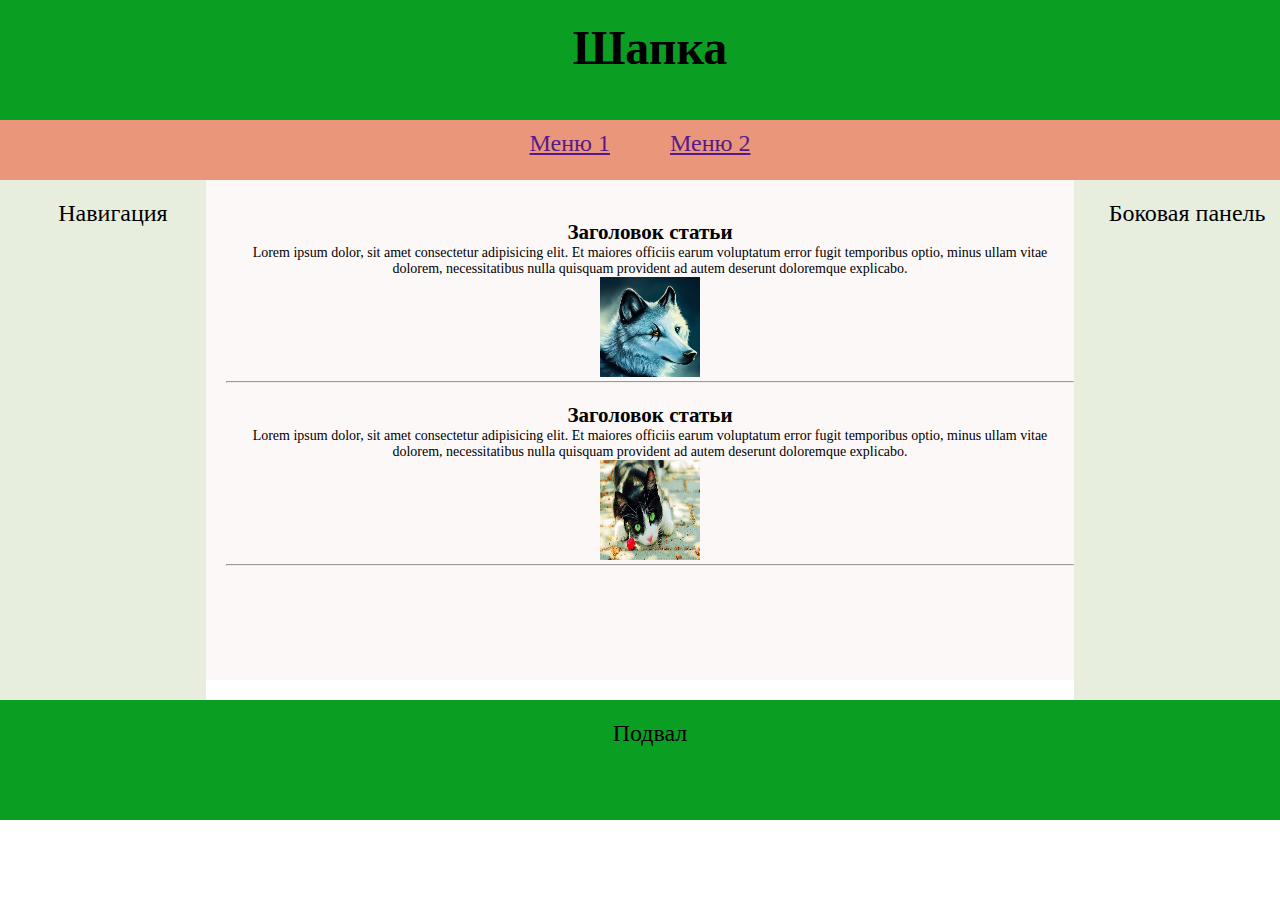
<file: index.html>
<!DOCTYPE html>
<html lang="en">
<head>
    <meta charset="UTF-8">
    <meta http-equiv="X-UA-Compatible" content="IE=edge">
    <meta name="viewport" content="width=device-width, initial-scale=1.0">
    <title>Document</title>
    <link rel="stylesheet" href="style.css" />
</head>
<body>
  <header class="header">
    <h1> Шапка </h1>
  </header>
  <nav class="nav">
    <ul class="menu">
      <li class="menu-item"><a href="">Меню 1</a></li>
      <li class="menu-item"><a href="">Меню 2</a></li>
    </ul>
  </nav>

  <div class="container">
    <aside class="left">
    <p>Навигация</p>
  </aside>

    <main class="main">
      <article class="art">
        <h2> Заголовок  статьи</h2>
        <p>Lorem ipsum dolor, sit amet consectetur adipisicing elit. Et maiores officiis earum voluptatum error fugit temporibus optio, minus ullam vitae dolorem, necessitatibus nulla quisquam provident ad autem deserunt doloremque explicabo.</p>
        <img class="img"  src="1.jpg" alt="Картинка">
      </article>

<hr>

      <article class="art">
        <h2> Заголовок  статьи</h2>
        <p>Lorem ipsum dolor, sit amet consectetur adipisicing elit. Et maiores officiis earum voluptatum error fugit temporibus optio, minus ullam vitae dolorem, necessitatibus nulla quisquam provident ad autem deserunt doloremque explicabo.</p>
        <img class="img"  src="2.jpg" alt="Картинка">
      </article>
<hr>
    </main>

    <div class="right">
      <p>Боковая панель</p>
  </div>
  </div>
  <footer class="footer">
    <p>Подвал</p>
  </footer>
</body>
</html>
</file>
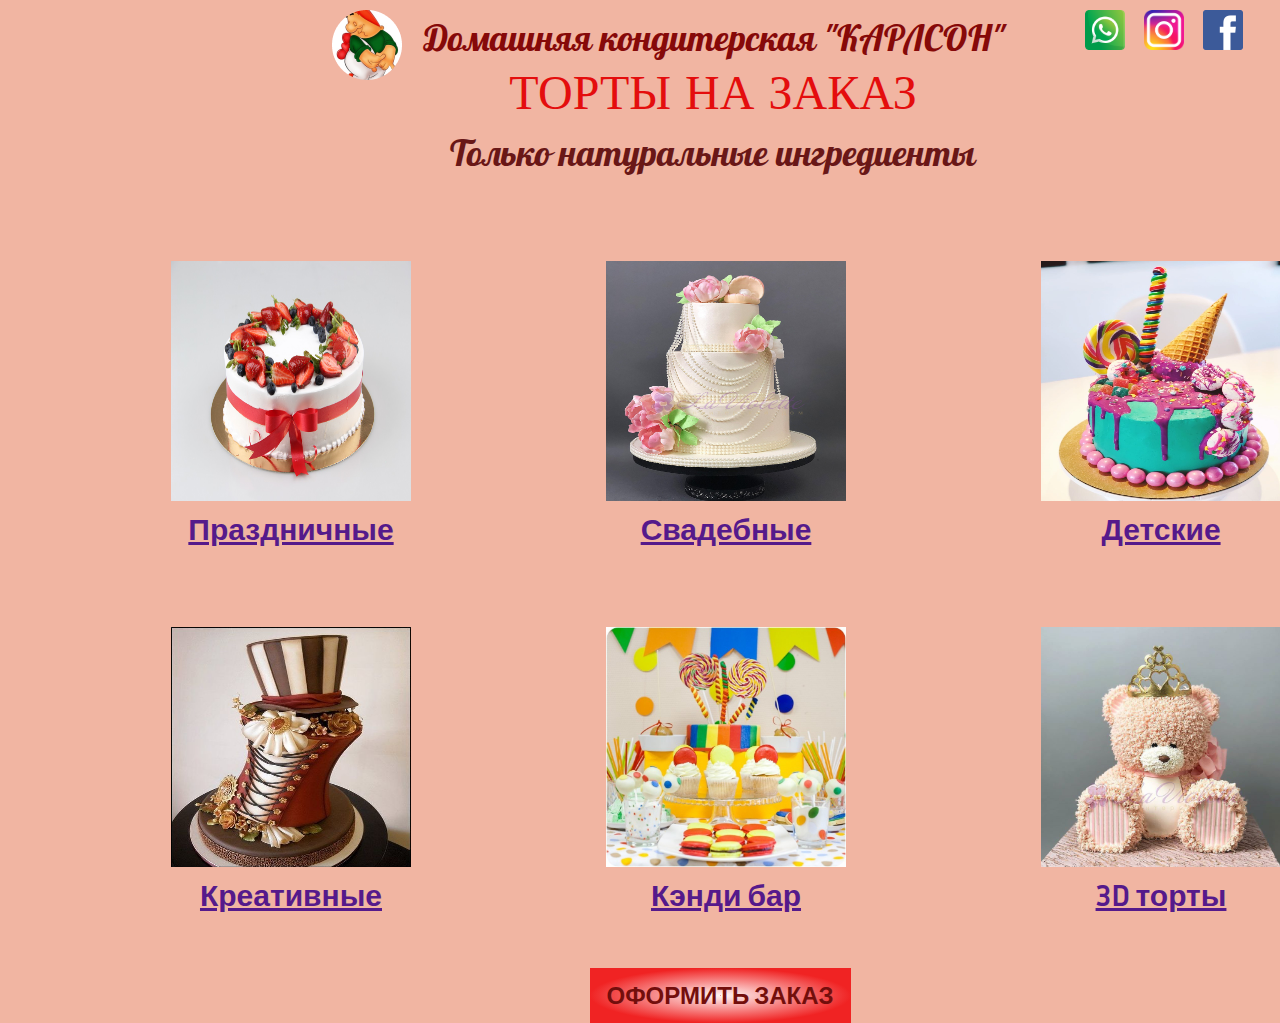
<file: figma/index.html>
<!DOCTYPE html>
<html lang="en">
  <head>
    <meta charset="UTF-8" />
    <meta http-equiv="X-UA-Compatible" content="IE=edge" />
    <meta name="viewport" content="width=device-width, initial-scale=1.0" />
    <title>Document</title>
    <link rel="preconnect" href="https://fonts.googleapis.com">
    <link rel="preconnect" href="https://fonts.gstatic.com" crossorigin>
    <link href="https://fonts.googleapis.com/css2?family=IBM+Plex+Sans:wght@200&family=Inria+Sans:wght@300&family=Parisienne&family=Pattaya&display=swap" rel="stylesheet">
    <link rel="stylesheet" href="style.css" />
  </head>
  <body>
    <header class="header">
      <div class="avatar">
        <img class="pic" src="images/avatar.png" alt="Аватар" />
      </div>
      <div class="info">
        <h1 class="heading">Домашняя кондитерская "КАРЛСОН"</h1>
        <h2 class="p-text">ТОРТЫ НА ЗАКАЗ</h2>
        <h3 class="text">Только натуральные ингредиенты</h3>
      </div>
      <div class="icons"> 
          <a href="whatsapp.com"> <img class="icon-item" src="images/1.png" alt="WhatsApp"></a>
          <a href="vk.com"> <img class="icon-item" src="images/2.png" alt="Instagram"></a>
          <a href="Fasebook.com"> <img class="icon-item" src="images/3.png" alt="Facebook"></a>
      </div>
      </header>

    <main class="main">
    <div class="image-set">
      <div class="menu-1">
        <img src="images/4.jpg" alt="Праздничные" class="image-item">
        <ul class="menu-item-1">
        <li class="menu-text-1"><a href="">Праздничные</a></li>
      </ul>
      </div>
      <div class="menu-2">
        <img src="images/5.jpg" alt="Свадебные" class="image-item">
        <ul class="menu-item-2">
        <li class="menu-text-2"><a href="">Свадебные</a></li>
      </ul>
      </div>
      <div class="menu-3">
        <img src="images/6.jpg" alt="Детские" class="image-item">
        <ul class="menu-item-3">
        <li class="menu-text-3"><a href="">Детские</a></li>
      </ul>
      </div>
      
  </div>
   <div class="content">
    <div class="menu-4">
      <img src="images/7.jpg" alt="Креативные" class="image-item">
      <ul class="menu-item-4">
      <li class="menu-text-4"><a href="">Креативные</a></li>
    </ul>
    </div>
    
    <div class="menu-5">
      <img src="images/8.jpg" alt="Кэнди бар" class="image-item">
      <ul class="menu-item-5">
      <li class="menu-text-5"><a href="">Кэнди бар</a></li>
    </ul>
    </div>
    <div class="menu-6">
      <img src="images/9.jpg" alt="3D торты" class="image-item">
      <ul class="menu-item-6">
      <li class="menu-text-6"><a href="">3D торты</a></li>
    </ul>
    </div>
   </div>
   
    </main>
    <footer class="footer">
      <button class="btn">ОФОРМИТЬ ЗАКАЗ</button>
    </footer>

    <div class="modal">
      <button class="close">Закрыть</button>
      <h4>Контактный телефон: +7 910-859-88-89</h4>
      <h5>Мы находимся по адресу: г.Рассказово...</h4>
    </div>
  
  <script src="script.js"></script>
  </body>
</html>
</file>
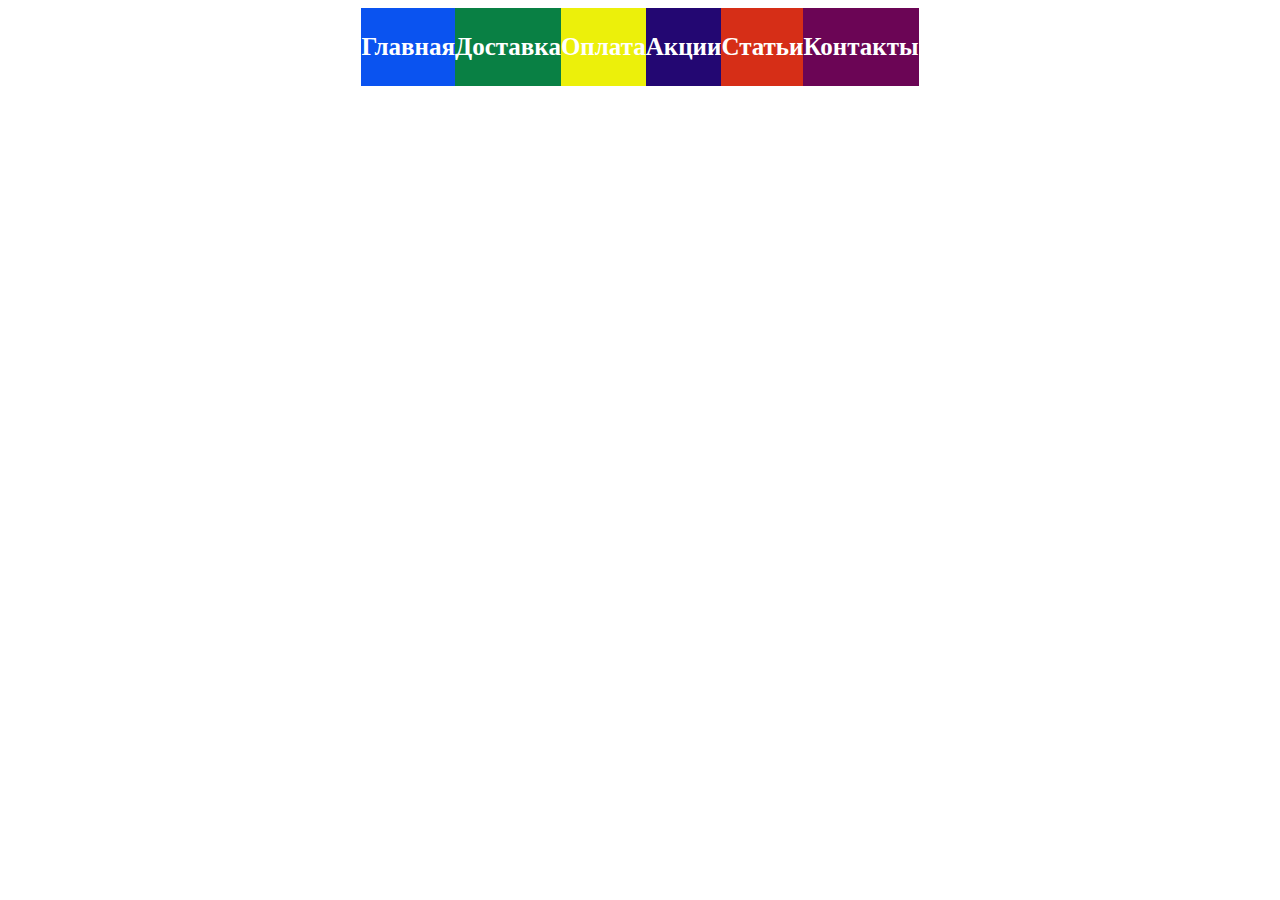
<file: media/index.html>
<!DOCTYPE html>
<html lang="en">
  <head>
    <meta charset="UTF-8" />
    <meta http-equiv="X-UA-Compatible" content="IE=edge" />
    <meta name="viewport" content="width=device-width, initial-scale=1.0" />
    <title>Document</title>
    <link rel="stylesheet" href="style.css" />
</head>
<body>
    <div class="main">
        <div class="menu">
        <div class="menu-1">
            <p>Главная</p>
        </div>
        <div class="menu-2">
            <p>Доставка</p>
        </div>
        <div class="menu-3">
            <p>Оплата</p></div>
        <div class="menu-4">
            <p>Акции</p></div>
        <div class="menu-5">
            <p>Статьи</p></div>
        <div class="menu-6">
            <p>Контакты</p></div>
    </div> 
    </div>
</body>
</html>
</file>
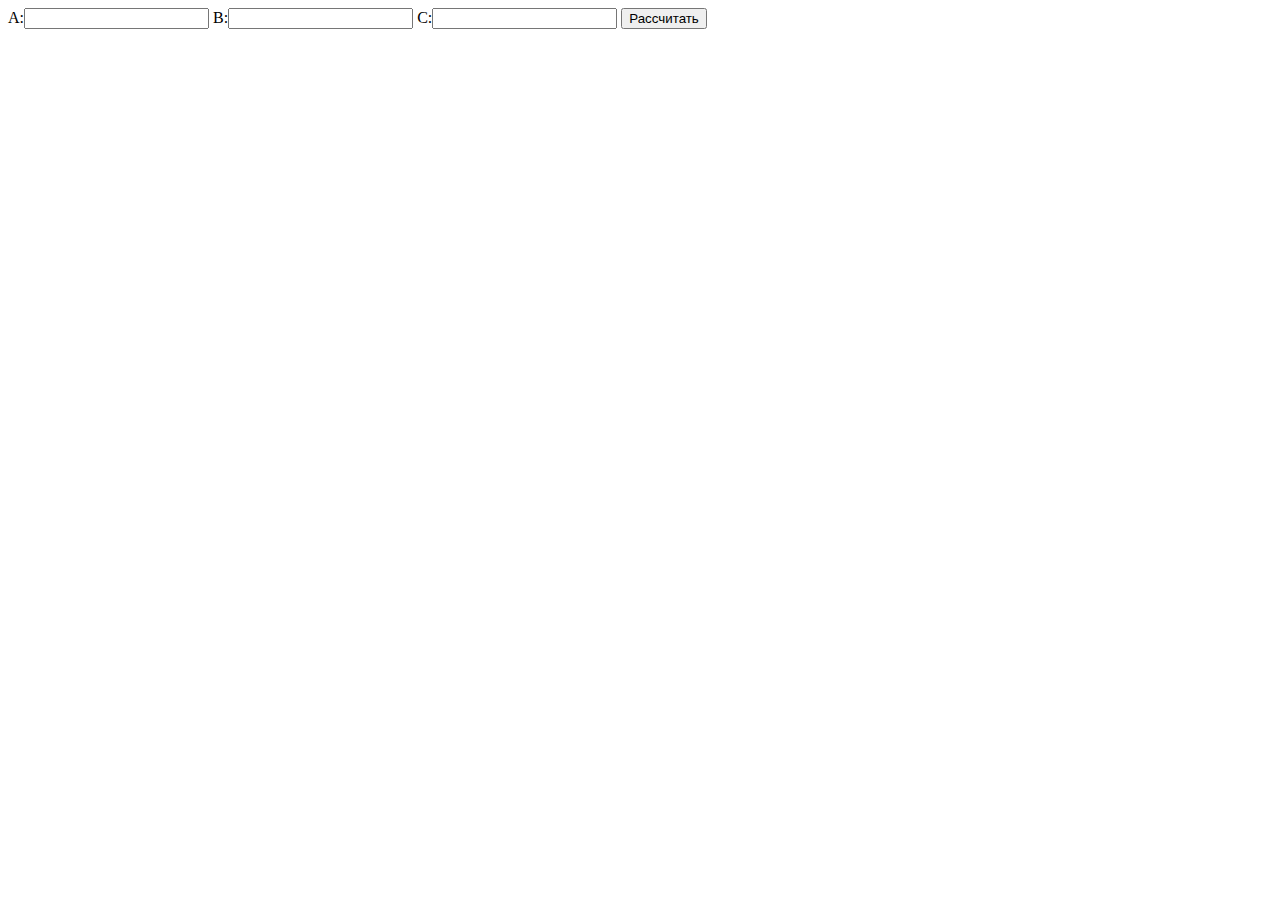
<file: media/js/index.html>
<!DOCTYPE html>
<html lang="en">
<head>
    <meta charset="UTF-8">
    <meta http-equiv="X-UA-Compatible" content="IE=edge">
    <meta name="viewport" content="width=device-width, initial-scale=1.0">
    <title>Document</title>
</head>
<body>
    A:<input type="text" id="a">
    B:<input type="text" id="b">
    C:<input type="text" id="c">
    <button id="add">Рассчитать</button>
    <div id="result">
        
    </div>
</body>
<script src="1.js"></script>
</html>
</file>
<file: style.css>
*
{
    padding: 0;
    margin: 0;
}

body
{
    color: black;
    text-align: center;
    font-weight: 500;
    font-size: 24px;
}

.header
{
    background-color: rgb(10, 158, 35);
    height: 100px;
    padding-left: 20px;
    padding-top: 20px;
}

.nav
{
    background-color: darksalmon;
    height: 60px;
    padding-top: 10px;
    box-sizing: border-box;

}

.menu
{
    display: flex;
    flex-direction: row;
    justify-content: center;
    list-style: none;
}

.menu-item
{
    margin-right: 30px;
    margin-left: 30px;
}

.container
{
    display: flex;
    flex-direction: row;
}

.left
{
    background-color: rgb(232, 238, 222);
    width: 15%;
    height: 500px;
    color: black;
    padding-left: 20px;
    padding-top: 20px;
    font-size: 24px;
    font-weight: 400;
}

.main
{
    background-color: rgb(252, 248, 248);
    width: 70%;
    height: 500px;
    color: black;
    padding-left: 20px;
    padding-top: 20px;
    font-size: 14px;
    font-weight: 400;
    box-sizing: border-box;
}

.art {

    margin-top: 20px;
}


.img {
    width: 100px;
    height: 100px;;
}

.right
{
    background-color: rgb(232, 238, 222) ;
    width: 15%;
    height: 500px;
    color: black;
    padding-left: 20px;
    padding-top: 20px;
    font-size: 24px;
    font-weight: 400;
}

.footer
{
    background-color: rgb(10, 158, 35);
    height: 100px;
    padding-left: 20px;
    padding-top: 20px;
}
</file>
<file: figma/style.css>
* {
    margin: 0;
    padding: 0;
  }
  
  body {
    background: #F1B5A2;
    width: 1440px;
    margin: 0 auto;
  }
  
  .header {
    width: 886px;
    display: flex;
    margin: 10px  auto;
    margin-left: 332px;
  }
  
  .pic {
    width: 70px;
    height: 70px;
  }
  .info {
    display: flex;
    flex-direction: column;
    align-items: center;
  }
  .heading {
    font-family: 'Pattaya', sans-serif;
    font-style: normal;
    font-weight: normal;
    font-size: 36px;
    line-height: 50px;
    color: #860909;
    margin-left: 22px;
    margin-top: 5px;
    width: 600px;
  }
  .p-text {
    font-family: 'Parisienne', cursive;
    font-style: normal;
    font-weight: normal;
    font-size: 48px;
    line-height: 65px;
    text-align: center;
    color: #E40D0D;
  }
  .text {
    width: 528px;
    height: 50px;
    left: 444px;
    top: 158px;
    font-family: Pattaya;
    font-style: normal;
    font-weight: normal;
    font-size: 36px;
    line-height: 50px;
    text-align: center;
    color: #691717
  }
  .icons
  {
      display: flex;
      flex-direction: row;
      margin-left: 42px;
  }
  .icon-item
  {
      margin-left: 19px;
      width: 40px;
      height: 40px;
  }
  .image-item {
    width: 240px;
    height: 240px; 
  }
  .main {
    display:flex;
    flex-direction: column;
    margin-left: 171px;
    margin-right: 159px;
  }
  .image-set {
    margin-top: 71px;
    display: flex;
    justify-content: space-between;
  }
.menu-1 {
    display: flex;
    flex-direction: column;
      }
      .menu-item-1 {
        list-style: none;
      }
      .menu-text-1 {
      font-family: 'Inria Sans', sans-serif;
      font-style: normal;
      font-weight: bold;
      font-size: 30px;
      line-height: 36px;
      text-align: center;
      color: #BD2828;
      margin-top: 10px;
      }

.menu-2 {
      display: flex;
      flex-direction: column;
    }
    .menu-item-2 {
      list-style: none;
    }
    .menu-text-2 {
    font-family: 'Inria Sans', sans-serif;
    font-style: normal;
    font-weight: bold;
    font-size: 30px;
    line-height: 36px;
    text-align: center;
    color: #BD2828;
    margin-top: 10px;
    }
.menu-3 {
      display: flex;
      flex-direction: column;
    }
    .menu-item-3 {
      list-style: none;
    }
    .menu-text-3 {
    font-family: 'Inria Sans', sans-serif;
    font-style: normal;
    font-weight: bold;
    font-size: 30px;
    line-height: 36px;
    text-align: center;
    color: #BD2828;
    margin-top: 10px;
    }
.menu-4 {
      display: flex;
      flex-direction: column;
    }
    .menu-item-4 {
      list-style: none;
    }
    .menu-text-4 {
    font-family: 'Inria Sans', sans-serif;
    font-style: normal;
    font-weight: bold;
    font-size: 30px;
    line-height: 36px;
    text-align: center;
    color: #BD2828;
    margin-top: 10px;
    }

.menu-5 {
      display: flex;
      flex-direction: column;
    }
    .menu-item-5 {
      list-style: none;
    }
    .menu-text-5 {
    font-family: 'Inria Sans', sans-serif;
    font-style: normal;
    font-weight: bold;
    font-size: 30px;
    line-height: 36px;
    text-align: center;
    color: #BD2828;
    margin-top: 10px;
    }
.menu-6 {
      display: flex;
      flex-direction: column;
    }
    .menu-item-6 {
      list-style: none;
    }
    .menu-text-6 {
    font-family: 'Inria Sans', sans-serif;
    font-style: normal;
    font-weight: bold;
    font-size: 30px;
    line-height: 36px;
    text-align: center;
    color: #BD2828;
    margin-top: 10px;
    }

    .content {
    display: flex;
    flex-direction: row;
    justify-content: space-between;
    margin-top: 80px;
  }

  .footer {
    margin-top: 55px;
  }
  .btn {
    width: 261px;
    height: 55px;
    background: radial-gradient(50% 50% at 50% 50%, rgba(231, 80, 125, 0.28) 0%, rgba(163, 111, 68, 0.55525) 0.01%, rgba(187, 87, 57, 0.697447) 0.02%, rgba(216, 58, 45, 0.861933) 0.03%, rgba(228, 47, 40, 0.927637) 0.04%, rgba(255, 250, 250, 0.963578) 0.05%, #F02323 100%, #F02323 100%);
    border: 0;
    cursor: pointer;
    font-family: 'Inria Sans', sans-serif; 
    font-style: normal;
    font-weight: bold;
    font-size: 24px;
    line-height: 29px;
    text-align: center;
    color: #730E0C;
    display: block;
    margin: 0 auto;
  }


  
  .modal
{
    display: none;
    width: 400px;
    height: 400px;
    background-color: white;
    position: absolute;
    top: 200px;
    left: 83vh;
}
.showed {
  display: block;
}
</file>
<file: media/style.css>
.main {
    display: flex;
    flex-direction: column;
}

.menu {
    display: flex;
    flex-direction: row;
    align-items: stretch;
    justify-content: center;
    text-align: center;
    font-weight: 900;
    font-size: 25px;
    color: white;
    
}
.menu-1 {
    background-color: rgb(10, 83, 240);
}
.menu-2 {
   background-color: rgb(9, 128, 68); 
}
.menu-3 {
   background-color: rgb(236, 240, 10);
}
.menu-4 {
   background-color: rgb(35, 7, 114);
}
.menu-5 {
   background-color: rgb(214, 46, 23);
        }
.menu-6 {
   background-color: rgb(107, 5, 85);
}
</file>
